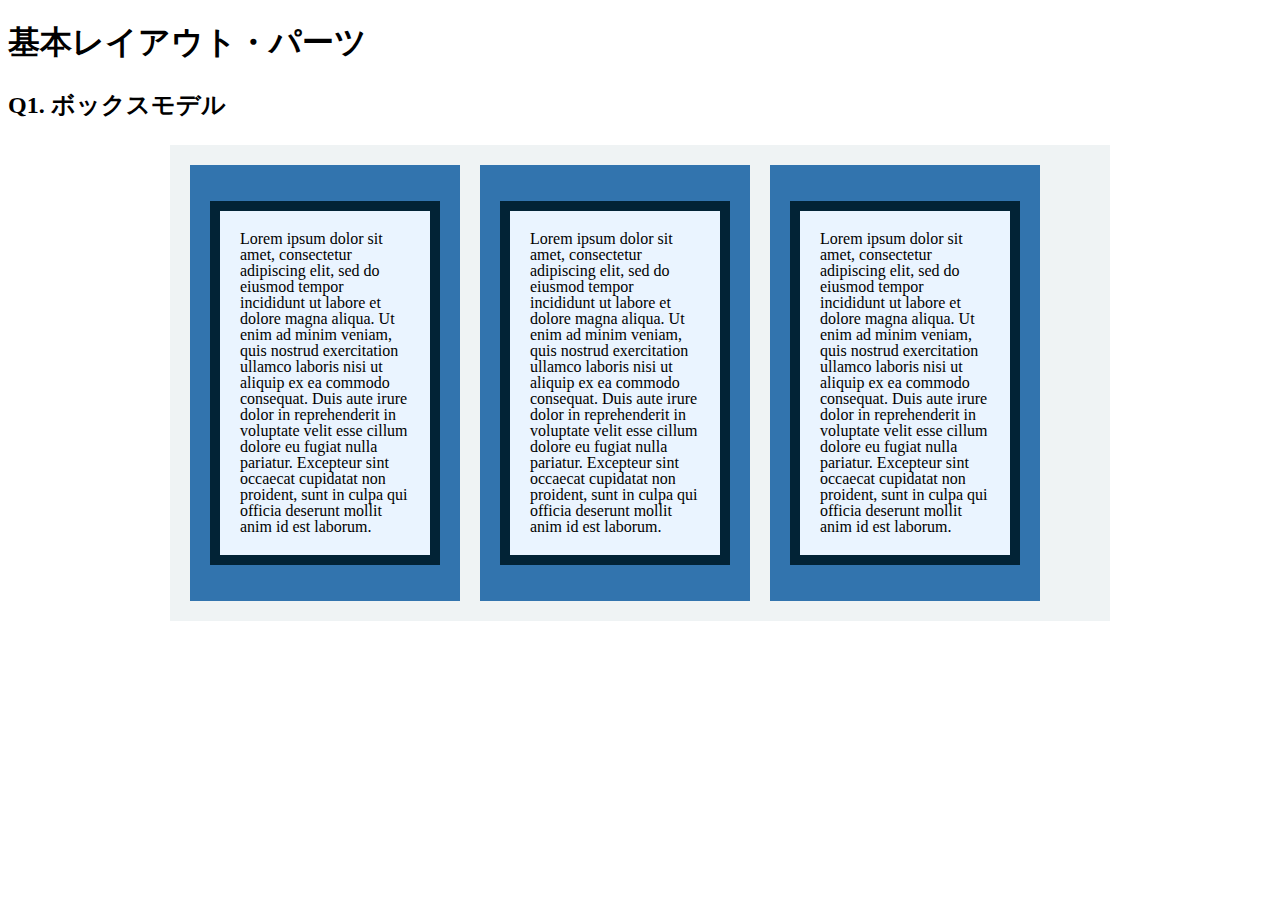
<file: layout_parts/q1/index.html>
<!DOCTYPE html>
<html>
  <head>
    <meta charset="utf-8">
    <meta http-equiv="X-UA-Compatible" content="IE=edge">
    <meta name="viewport" content="width=device-width, initial-scale=1.0, maximum-scale=1.0, user-scalable=no">
    <meta name="format-detection" content="telephone=no">
    <title>基本レイアウト・パーツ</title>
    <link rel="stylesheet" href="http://gizumo-inc.github.io/sample/front-lesson/layout_parts_new/assets/css/reset.css">
    <link rel="stylesheet" href="http://gizumo-inc.github.io/sample/front-lesson/layout_parts_new/assets/css/base.css">
    <link rel="stylesheet" href="css/style.css">
  </head>
  <body>
    <div class="wrapper">
      <h1 class="title">基本レイアウト・パーツ</h1>
      <h2 class="headline">
        <p class="headline__text">Q1. ボックスモデル</p>
      </h2>
      <div class="box">
        <!-- 回答はクラスq1の要素の中に書いてね -->
        <!-- すでについてるクラスにはstyleを指定しない。styleをつける場合は自分で新たにクラスをつけること -->
        <div class="q1 q1_content clearfix">
          <div class="q1_content_unit">
            <p class="q1_content_text">
              Lorem ipsum dolor sit
              amet, consectetur
              adipiscing elit, sed do
              eiusmod tempor
              incididunt ut labore et
              dolore magna aliqua. Ut
              enim ad minim veniam,
              quis nostrud
              exercitation ullamco
              laboris nisi ut aliquip ex
              ea commodo
              consequat. Duis aute
              irure dolor in
              reprehenderit in
              voluptate velit esse
              cillum dolore eu fugiat
              nulla pariatur.
              Excepteur sint occaecat
              cupidatat non proident,
              sunt in culpa qui officia
              deserunt mollit anim id
              est laborum.
            </p>
          </div>
          <div class="q1_content_unit">
            <p class="q1_content_text">
              Lorem ipsum dolor sit
              amet, consectetur
              adipiscing elit, sed do
              eiusmod tempor
              incididunt ut labore et
              dolore magna aliqua. Ut
              enim ad minim veniam,
              quis nostrud
              exercitation ullamco
              laboris nisi ut aliquip ex
              ea commodo
              consequat. Duis aute
              irure dolor in
              reprehenderit in
              voluptate velit esse
              cillum dolore eu fugiat
              nulla pariatur.
              Excepteur sint occaecat
              cupidatat non proident,
              sunt in culpa qui officia
              deserunt mollit anim id
              est laborum.
            </p>
          </div>
          <div class="q1_content_unit">
            <p class="q1_content_text">
              Lorem ipsum dolor sit
              amet, consectetur
              adipiscing elit, sed do
              eiusmod tempor
              incididunt ut labore et
              dolore magna aliqua. Ut
              enim ad minim veniam,
              quis nostrud
              exercitation ullamco
              laboris nisi ut aliquip ex
              ea commodo
              consequat. Duis aute
              irure dolor in
              reprehenderit in
              voluptate velit esse
              cillum dolore eu fugiat
              nulla pariatur.
              Excepteur sint occaecat
              cupidatat non proident,
              sunt in culpa qui officia
              deserunt mollit anim id
              est laborum.
            </p>
          </div>
        </div>
        <!-- 回答はクラスq1の要素の中に書いてね -->
      </div>
    </div>
  </body>
</html>
</file>
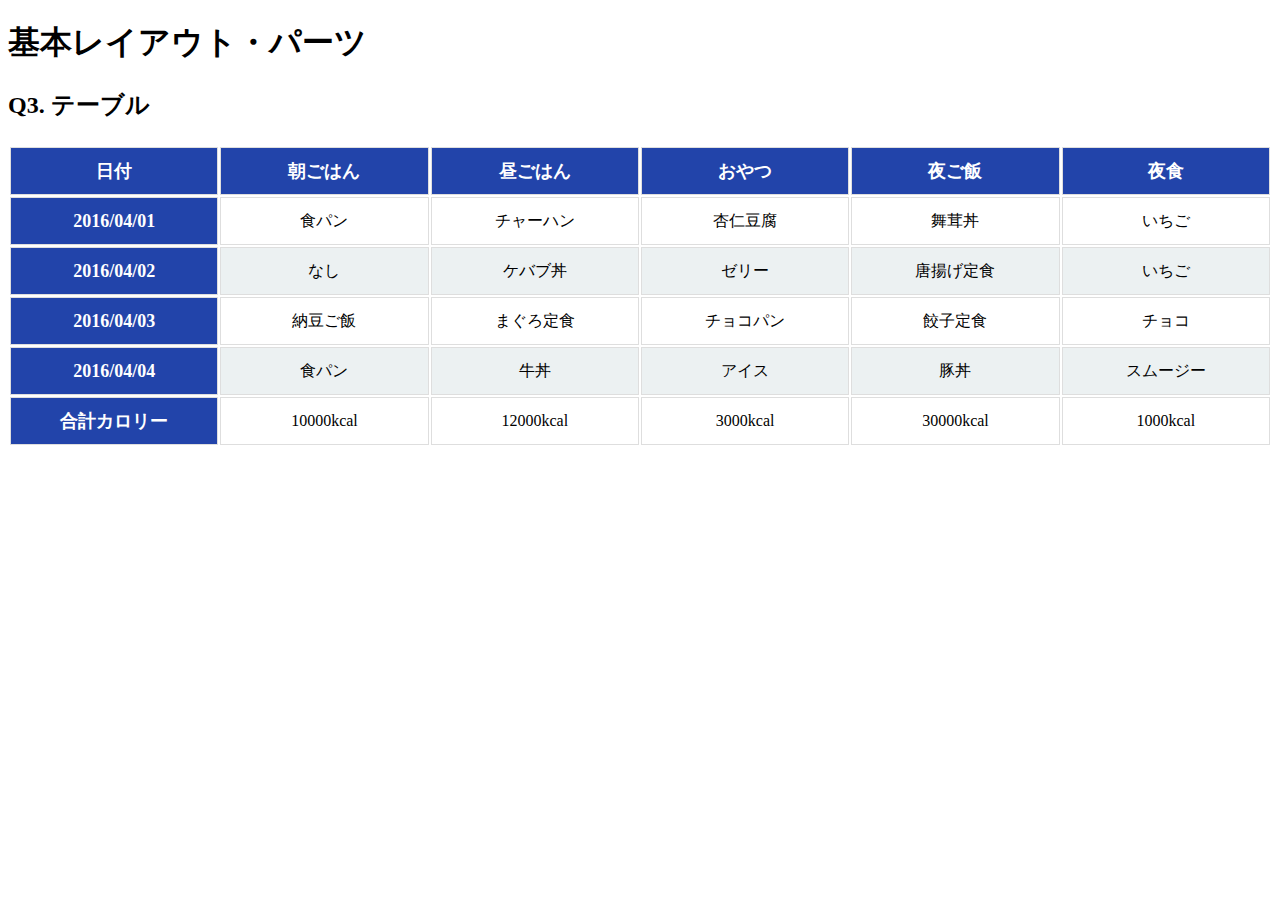
<file: layout_parts/q3/index.html>
<!DOCTYPE html>
<html>
  <head>
    <meta charset="utf-8">
    <meta http-equiv="X-UA-Compatible" content="IE=edge">
    <meta name="viewport" content="width=device-width, initial-scale=1.0, maximum-scale=1.0, user-scalable=no">
    <meta name="format-detection" content="telephone=no">
    <title>基本レイアウト・パーツ</title>
    <link rel="stylesheet" href="http://gizumo-inc.github.io/sample/front-lesson/layout_parts_new/assets/css/reset.css">
    <link rel="stylesheet" href="http://gizumo-inc.github.io/sample/front-lesson/layout_parts_new/assets/css/base.css">
    <link rel="stylesheet" href="css/style.css">
  </head>
  <body>
    <div class="wrapper">
      <h1 class="title">基本レイアウト・パーツ</h1>
      <h2 class="headline">
        <p class="headline__text">Q3. テーブル</p>
      </h2>
      <div class="box">
        <!-- 回答はクラスq3の要素の中に書いてね -->
        <!-- すでについてるクラスにはstyleを指定しない。styleをつける場合は自分で新たにクラスをつけること -->
        
        <div class="q3 q3_content">
          <table class="q3_content_table">
            <thead>
              <tr>
                <th>日付</th>
                <th>朝ごはん</th>
                <th>昼ごはん</th>
                <th>おやつ</th>
                <th>夜ご飯</th>
                <th>夜食</th>
              </tr>
            </thead>
            <tbody>
              <tr>
                <th>2016/04/01</th>
                <td>食パン</td>
                <td>チャーハン</td>
                <td>杏仁豆腐</td>
                <td>舞茸丼</td>
                <td>いちご</td>
              </tr>
              <tr>
                <th>2016/04/02</th>
                <td>なし</td>
                <td>ケバブ丼</td>
                <td>ゼリー</td>
                <td>唐揚げ定食</td>
                <td>いちご</td>
              </tr>
              <tr>
                <th>2016/04/03</th>
                <td>納豆ご飯</td>
                <td>まぐろ定食</td>
                <td>チョコパン</td>
                <td>餃子定食</td>
                <td>チョコ</td>
              </tr>
              <tr>
                <th>2016/04/04</th>
                <td>食パン</td>
                <td>牛丼</td>
                <td>アイス</td>
                <td>豚丼</td>
                <td>スムージー</td>
              </tr>
            </tbody>
            <tfoot>
              <tr>
                <th>合計カロリー</th>
                <td>10000kcal</td>
                <td>12000kcal</td>
                <td>3000kcal</td>
                <td>30000kcal</td>
                <td>1000kcal</td>
              </tr>
            </tfoot>
          </table>
        </div>

        <!-- 回答はクラスq3の要素の中に書いてね -->
      </div>
    </div>
  </body>
</html>
</file>
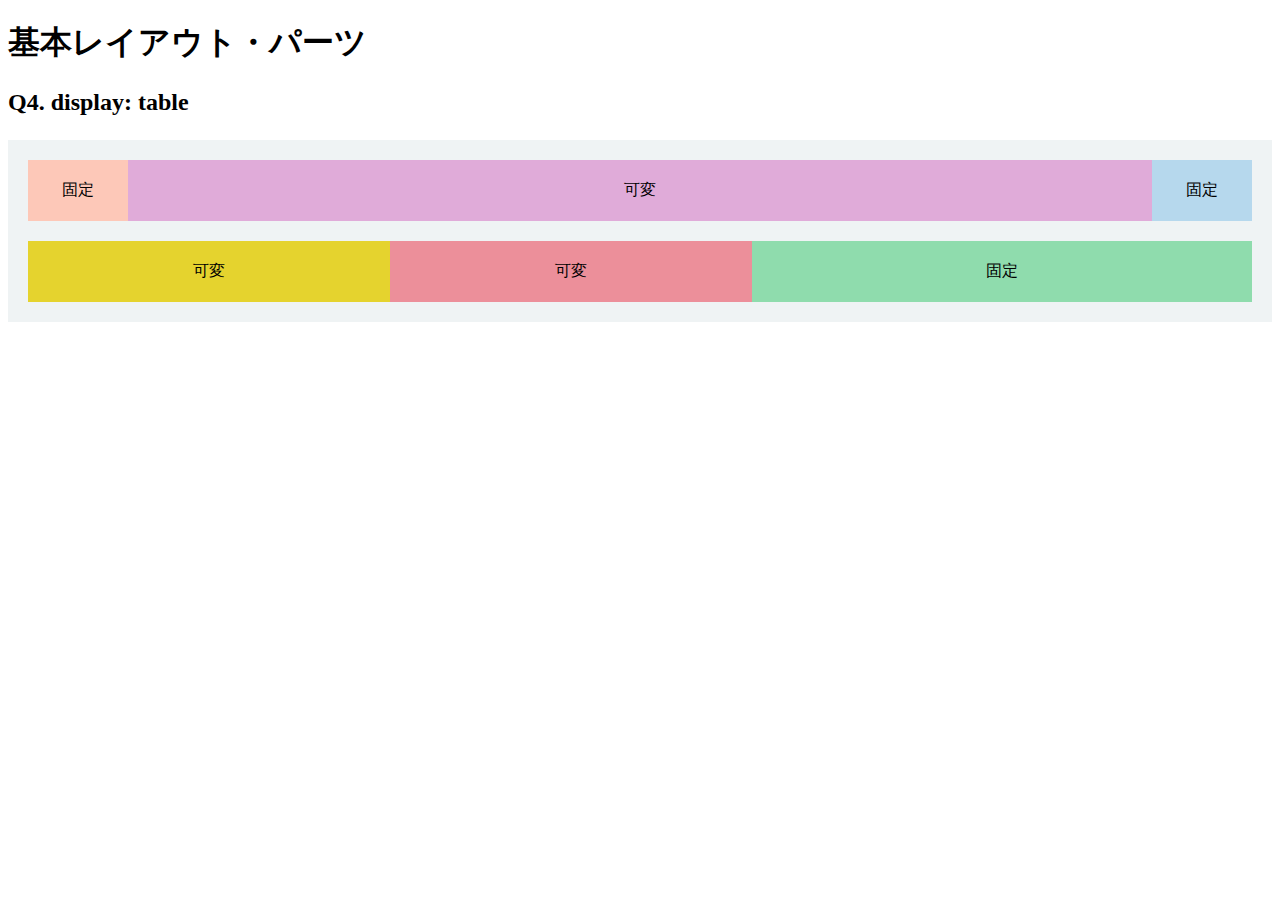
<file: layout_parts/q4/index.html>
<!DOCTYPE html>
<html>
  <head>
    <meta charset="utf-8">
    <meta http-equiv="X-UA-Compatible" content="IE=edge">
    <meta name="viewport" content="width=device-width, initial-scale=1.0, maximum-scale=1.0, user-scalable=no">
    <meta name="format-detection" content="telephone=no">
    <title>基本レイアウト・パーツ</title>
    <link rel="stylesheet" href="http://gizumo-inc.github.io/sample/front-lesson/layout_parts_new/assets/css/reset.css">
    <link rel="stylesheet" href="http://gizumo-inc.github.io/sample/front-lesson/layout_parts_new/assets/css/base.css">
    <link rel="stylesheet" href="css/style.css">
  </head>
  <body>
    <div class="wrapper">
      <h1 class="title">基本レイアウト・パーツ</h1>
      <h2 class="headline">
        <p class="headline__text">Q4. display: table</p>
      </h2>
      <div class="box">
        <!-- 回答はクラスq4の要素の中に書いてね -->
        <!-- すでについてるクラスにはstyleを指定しない。styleをつける場合は自分で新たにクラスをつけること -->
        <!-- 新たにタグは追加しなくてもできます。 -->
        <div class="q4 q4_content">
          <div class="table">
            <div class="pink color__common">固定</div>
            <div class="purple color__common">可変</div>
            <div class="blue color__common">固定</div>
          </div>
          <div class="table">
            <div class="yellow color__common">可変</div>
            <div class="red color__common">可変</div>
            <div class="green color__common">固定</div>
          </div>
        </div>
        <!-- 回答はクラスq4の要素の中に書いてね -->
      </div>
    </div>
  </body>
</html>
</file>
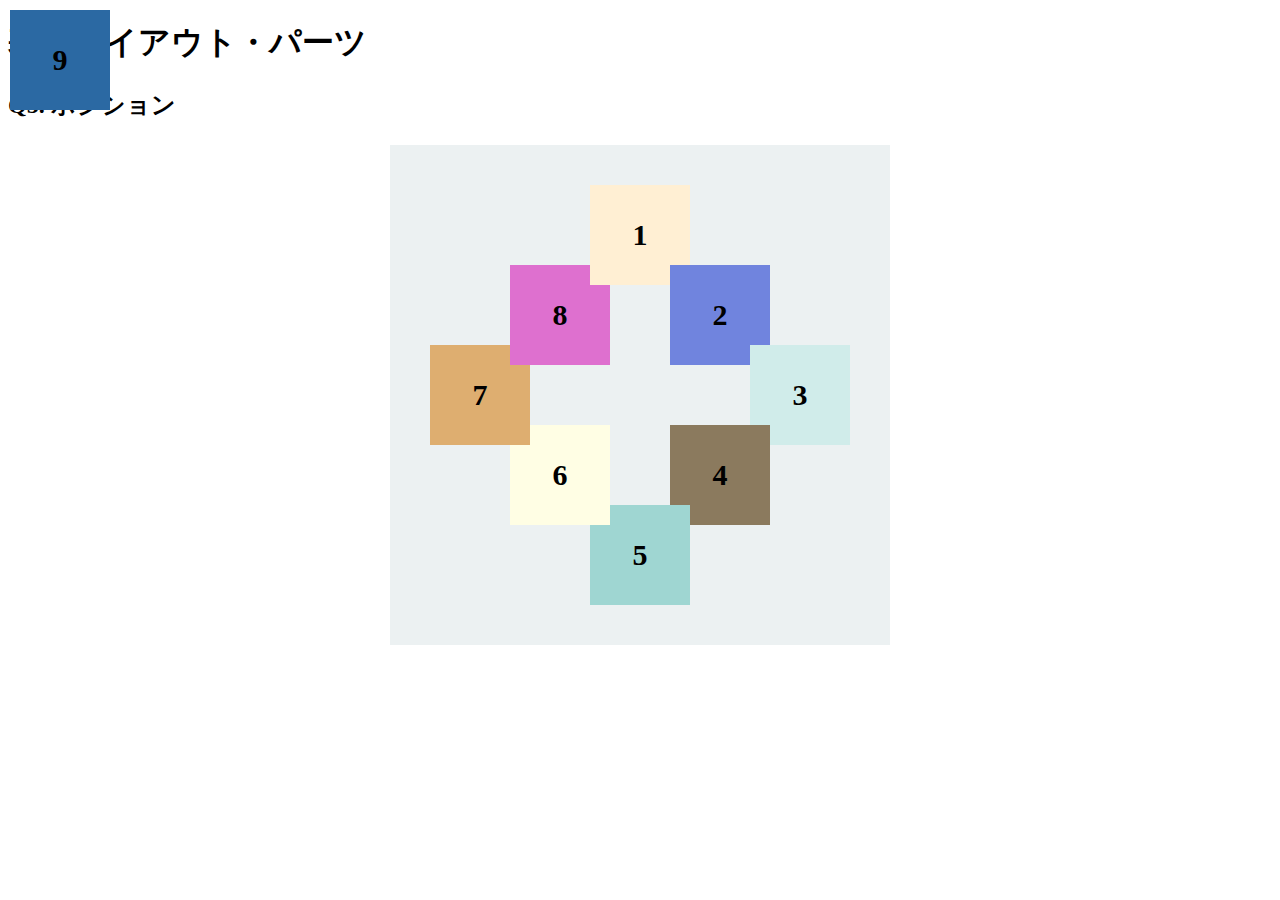
<file: layout_parts/q5/index.html>
<!DOCTYPE html>
<html>
  <head>
    <meta charset="utf-8">
    <meta http-equiv="X-UA-Compatible" content="IE=edge">
    <meta name="viewport" content="width=device-width, initial-scale=1.0, maximum-scale=1.0, user-scalable=no">
    <meta name="format-detection" content="telephone=no">
    <title>基本レイアウト・パーツ</title>
    <link rel="stylesheet" href="http://gizumo-inc.github.io/sample/front-lesson/layout_parts_new/assets/css/reset.css">
    <link rel="stylesheet" href="http://gizumo-inc.github.io/sample/front-lesson/layout_parts_new/assets/css/base.css">
    <link rel="stylesheet" href="css/style.css">
  </head>
  <body>
    <div class="wrapper">
      <h1 class="title">基本レイアウト・パーツ</h1>
      <h2 class="headline">
        <p class="headline__text">Q5. ポジション</p>
      </h2>
      <div class="box">
        <!-- 回答はクラスq5の要素の中に書いてね -->
        <!-- すでについてるクラスにはstyleを指定しない。styleをつける場合は自分で新たにクラスをつけること -->
        <!-- 新たにタグは追加しなくてもできます。 -->
        <div class="q5 q5_content">
          <div class="eight number__common">8</div>
          <div class="five number__common">5</div>
          <div class="one number__common">1</div>
          <div class="seven number__common">7</div>
          <div class="four number__common">4</div>
          <div class="six number__common">6</div>
          <div class="two number__common">2</div>
          <div class="three number__common">3</div>
          <div class="nine number__common">9</div>
        </div>
        <!-- 回答はクラスq5の要素の中に書いてね -->
      </div>
    </div>
  </body>
</html>
</file>
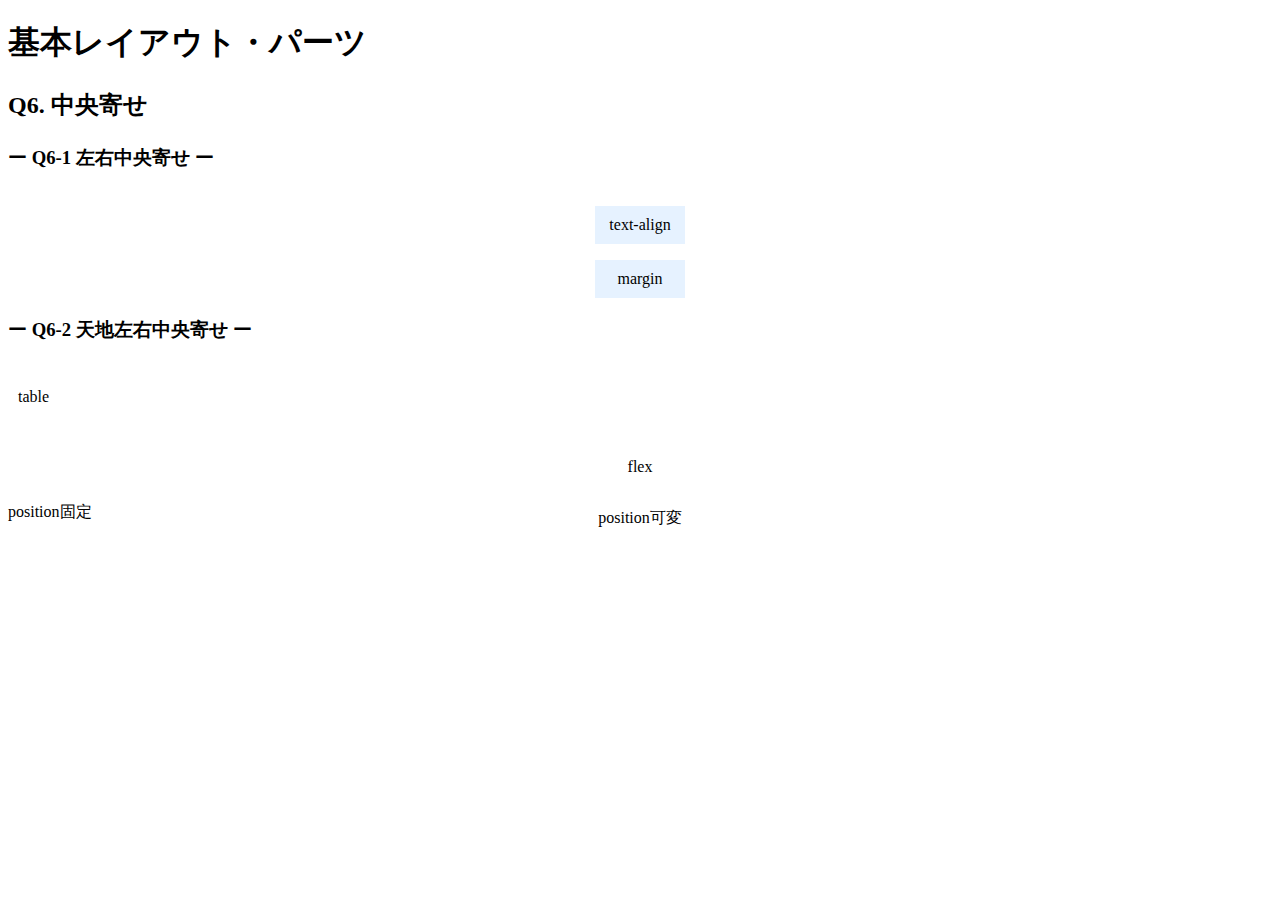
<file: layout_parts/q6/index.html>
<!DOCTYPE html>
<html>
  <head>
    <meta charset="utf-8">
    <meta http-equiv="X-UA-Compatible" content="IE=edge">
    <meta name="viewport" content="width=device-width, initial-scale=1.0, maximum-scale=1.0, user-scalable=no">
    <meta name="format-detection" content="telephone=no">
    <title>基本レイアウト・パーツ</title>
    <link rel="stylesheet" href="http://gizumo-inc.github.io/sample/front-lesson/layout_parts_new/assets/css/reset.css">
    <link rel="stylesheet" href="http://gizumo-inc.github.io/sample/front-lesson/layout_parts_new/assets/css/base.css">
    <link rel="stylesheet" href="css/style.css">
  </head>
  <body>
    <div class="wrapper">
      <h1 class="title">基本レイアウト・パーツ</h1>
      <h2 class="headline">
        <p class="headline__text">Q6. 中央寄せ</p>
      </h2>
      <div class="box">
        <div class="box__inner">
          <h3 class="box__headline">
            <p class="box__headline__text">ー Q6-1 左右中央寄せ ー</p>
          </h3>
          <div class="q6 q6--horizontal">
            <!-- Q6-1の回答はここに書いてね -->
            <!-- 新たにタグは追加しなくてもできます。 -->
            <div class="q6__box">
              <div class="q6__box__text-align">
                <p class="q6__box__text-align__p q6__box__common">text-align</p>
              </div>
            </div>
            <!-- Q6-1の回答はここに書いてね -->

            <!-- Q6-1の回答はここに書いてね -->
            <!-- 新たにタグは追加しなくてもできます。 -->
            <div class="q6__box">
              <p class="q6__box__margin q6__box__common">margin</p>
            </div>
            <!-- Q6-1の回答はここに書いてね -->
          </div>
        </div>

        <div class="box__inner">
          <h3 class="box__headline">
            <p class="box__headline__text">ー Q6-2 天地左右中央寄せ ー</p>
          </h3>
          <!-- Q6-2の回答はここに書いてね -->
          <!-- すでについてるクラスにはstyleを指定しない。styleをつける場合は自分で新たにクラスをつけること -->
          <!-- 新たにタグは追加しなくてもできます。 -->
          <div class="q6 q6--around q6--around--table">
            <div class="q6--around--table-cell">
              <p class="q6--around--table-cell-p q6--around--common">table</p>
            </div>
          </div>
          <!-- Q6-2の回答はここに書いてね -->

          <!-- Q6-2の回答はここに書いてね -->
          <!-- すでについてるクラスにはstyleを指定しない。styleをつける場合は自分で新たにクラスをつけること -->
          <!-- 新たにタグは追加しなくてもできます。 -->
          <div class="q6 q6--around q6--around--flex">
            <p class="q6--around--common">flex</p>
          </div>
          <!-- Q6-2の回答はここに書いてね -->

          <div class="q6 q6--position">
            <!-- Q6-2の回答はここに書いてね -->
            <!-- すでについてるクラスにはstyleを指定しない。styleをつける場合は自分で新たにクラスをつけること -->
            <!-- 新たにタグは追加しなくてもできます。 -->
            <div class="q6__box is-stable position-common">
              <p class="q6__box__inner position-stable-p">position固定</p>
            </div>
            <!-- Q6-2の回答はここに書いてね -->

            <!-- Q6-2の回答はここに書いてね -->
            <!-- すでについてるクラスにはstyleを指定しない。styleをつける場合は自分で新たにクラスをつけること -->
            <!-- 新たにタグは追加しなくてもできます。 -->
            <div class="q6__box is-flexible position-common">
              <p class="q6__box__inner position-flexible-p">position可変</p>
            </div>
            <!-- Q6-2の回答はここに書いてね -->
          </div>
        </div>
      </div>
    </div>
  </body>
</html>
</file>
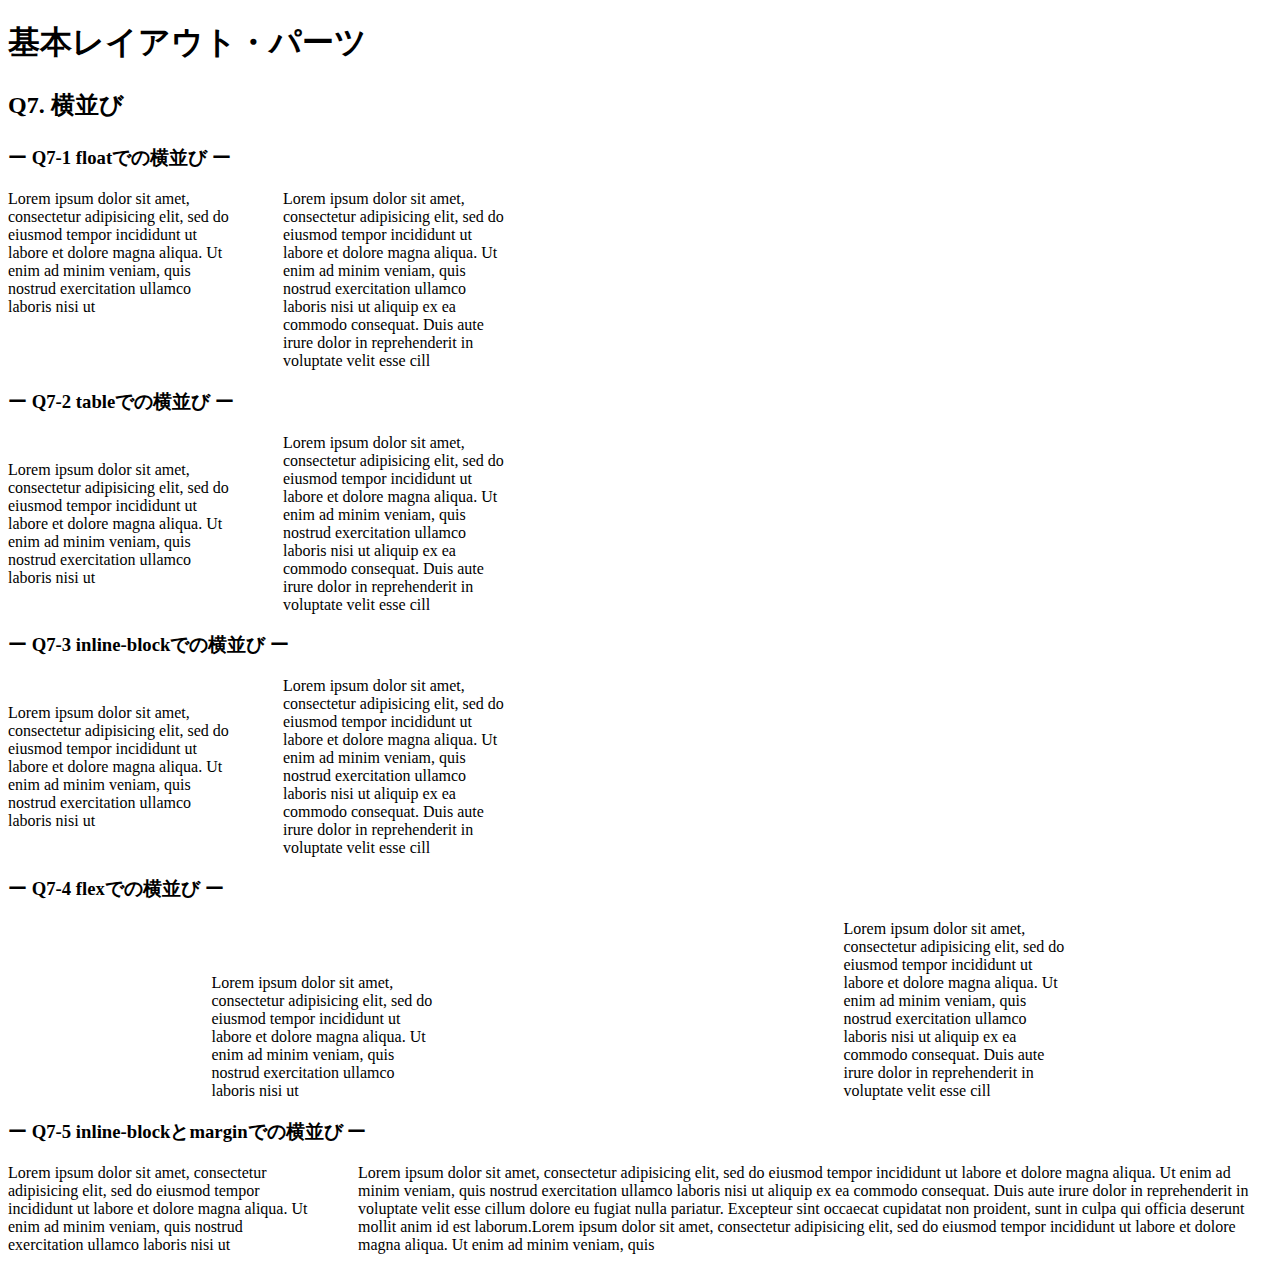
<file: layout_parts/q7/index.html>
<!DOCTYPE html>
<html>
  <head>
    <meta charset="utf-8">
    <meta http-equiv="X-UA-Compatible" content="IE=edge">
    <meta name="viewport" content="width=device-width, initial-scale=1.0, maximum-scale=1.0, user-scalable=no">
    <meta name="format-detection" content="telephone=no">
    <title>基本レイアウト・パーツ</title>
    <link rel="stylesheet" href="http://gizumo-inc.github.io/sample/front-lesson/layout_parts_new/assets/css/reset.css">
    <link rel="stylesheet" href="http://gizumo-inc.github.io/sample/front-lesson/layout_parts_new/assets/css/base.css">
    <link rel="stylesheet" href="css/style.css">
  </head>
  <body>
    <div class="wrapper">
      <h1 class="title">基本レイアウト・パーツ</h1>
      <h2 class="headline">
        <p class="headline__text">Q7. 横並び</p>
      </h2>
      <div class="box">
        <div class="box__inner">
          <h3 class="box__headline">
            <p class="box__headline__text">ー Q7-1 floatでの横並び ー</p>
          </h3>
          <!-- Q7の回答はここに書いてね -->
          <!-- すでについてるクラスにはstyleを指定しない。styleをつける場合は自分で新たにクラスをつけること -->
          <!-- 新たにタグは追加しなくてもできます。 -->
          <div class="q7 q7--float">
            <div class="q7__inner clearfix">
              <div class="q7__box float">
                Lorem ipsum dolor sit amet, consectetur adipisicing elit, sed do eiusmod tempor incididunt ut labore et dolore magna aliqua. Ut enim ad minim veniam, quis nostrud exercitation ullamco laboris nisi ut
              </div>
              <div class="q7__box float">
                Lorem ipsum dolor sit amet, consectetur adipisicing elit, sed do eiusmod tempor incididunt ut labore et dolore magna aliqua. Ut enim ad minim veniam, quis nostrud exercitation ullamco laboris nisi ut aliquip ex ea commodo consequat. Duis aute irure dolor in reprehenderit in voluptate velit esse cill
              </div>
            </div>
          </div>
          <!-- Q7の回答はここに書いてね -->
        </div>

        <div class="box__inner">
          <h3 class="box__headline">
            <p class="box__headline__text">ー Q7-2 tableでの横並び ー</p>
          </h3>
          <!-- Q7の回答はここに書いてね -->
          <!-- すでについてるクラスにはstyleを指定しない。styleをつける場合は自分で新たにクラスをつけること -->
          <!-- 新たにタグは追加しなくてもできます。 -->
          <div class="q7 q7--table">
            <div class="q7__inner table">
              <div class="q7__box table-cell">
                <div class="q7__box__text">
                  Lorem ipsum dolor sit amet, consectetur adipisicing elit, sed do eiusmod tempor incididunt ut labore et dolore magna aliqua. Ut enim ad minim veniam, quis nostrud exercitation ullamco laboris nisi ut
                </div>
              </div>
              <div class="q7__box table-cell">
                <div class="q7__box__text">
                  Lorem ipsum dolor sit amet, consectetur adipisicing elit, sed do eiusmod tempor incididunt ut labore et dolore magna aliqua. Ut enim ad minim veniam, quis nostrud exercitation ullamco laboris nisi ut aliquip ex ea commodo consequat. Duis aute irure dolor in reprehenderit in voluptate velit esse cill
                </div>
              </div>
            </div>
          </div>
          <!-- Q7の回答はここに書いてね -->
        </div>

        <div class="box__inner">
          <h3 class="box__headline">
            <p class="box__headline__text">ー Q7-3 inline-blockでの横並び ー</p>
          </h3>
          <!-- Q7の回答はここに書いてね -->
          <!-- すでについてるクラスにはstyleを指定しない。styleをつける場合は自分で新たにクラスをつけること -->
          <!-- 新たにタグは追加しなくてもできます。 -->
          <div class="q7 q7--inlineblock">
            <div class="q7__inner inline-block">
              <div class="q7__box inline-block__text">
                Lorem ipsum dolor sit amet, consectetur adipisicing elit, sed do eiusmod tempor incididunt ut labore et dolore magna aliqua. Ut enim ad minim veniam, quis nostrud exercitation ullamco laboris nisi ut
              </div>
              <div class="q7__box inline-block__text">
                Lorem ipsum dolor sit amet, consectetur adipisicing elit, sed do eiusmod tempor incididunt ut labore et dolore magna aliqua. Ut enim ad minim veniam, quis nostrud exercitation ullamco laboris nisi ut aliquip ex ea commodo consequat. Duis aute irure dolor in reprehenderit in voluptate velit esse cill
              </div>
            </div>
          </div>
          <!-- Q7の回答はここに書いてね -->
        </div>

        <div class="box__inner">
          <h3 class="box__headline">
            <p class="box__headline__text">ー Q7-4 flexでの横並び ー</p>
          </h3>
          <!-- Q7の回答はここに書いてね -->
          <!-- すでについてるクラスにはstyleを指定しない。styleをつける場合は自分で新たにクラスをつけること -->
          <!-- 新たにタグは追加しなくてもできます。 -->
          <div class="q7 q7--flex">
            <div class="q7__inner flex">
              <div class="q7__box flex__text">
                Lorem ipsum dolor sit amet, consectetur adipisicing elit, sed do eiusmod tempor incididunt ut labore et dolore magna aliqua. Ut enim ad minim veniam, quis nostrud exercitation ullamco laboris nisi ut
              </div>
              <div class="q7__box flex__text">
                Lorem ipsum dolor sit amet, consectetur adipisicing elit, sed do eiusmod tempor incididunt ut labore et dolore magna aliqua. Ut enim ad minim veniam, quis nostrud exercitation ullamco laboris nisi ut aliquip ex ea commodo consequat. Duis aute irure dolor in reprehenderit in voluptate velit esse cill
              </div>
            </div>
          </div>
          <!-- Q7の回答はここに書いてね -->
        </div>

        <div class="box__inner">
          <h3 class="box__headline">
            <p class="box__headline__text">ー Q7-5 inline-blockとmarginでの横並び ー</p>
          </h3>
          <!-- Q7の回答はここに書いてね -->
          <!-- すでについてるクラスにはstyleを指定しない。styleをつける場合は自分で新たにクラスをつけること -->
          <!-- 新たにタグは追加しなくてもできます。 -->
          <div class="q7 q7--margin">
            <div class="q7__inner is-full q7-5__inline-block">
              <div class="q7__box inline-block__common inline-block__left">
                <div class="q7__box__text left__text">
                  Lorem ipsum dolor sit amet, consectetur adipisicing elit, sed do eiusmod tempor incididunt ut labore et dolore magna aliqua. Ut enim ad minim veniam, quis nostrud exercitation ullamco laboris nisi ut
                </div>
              </div>
              <div class="q7__box inline-block__common inline-block__right">
                <div class="q7__box__text right__text">
                  Lorem ipsum dolor sit amet, consectetur adipisicing elit, sed do eiusmod tempor incididunt ut labore et dolore magna aliqua. Ut enim ad minim veniam, quis nostrud exercitation ullamco laboris nisi ut aliquip ex ea commodo consequat. Duis aute irure dolor in reprehenderit in voluptate velit esse cillum dolore eu fugiat nulla pariatur. Excepteur sint occaecat cupidatat non proident, sunt in culpa qui officia deserunt mollit anim id est laborum.Lorem ipsum dolor sit amet, consectetur adipisicing elit, sed do eiusmod tempor incididunt ut labore et dolore magna aliqua. Ut enim ad minim veniam, quis
                </div>
              </div>
            </div>
          </div>
          <!-- Q7の回答はここに書いてね -->
        </div>
      </div>
    </div>
  </body>
</html>
</file>
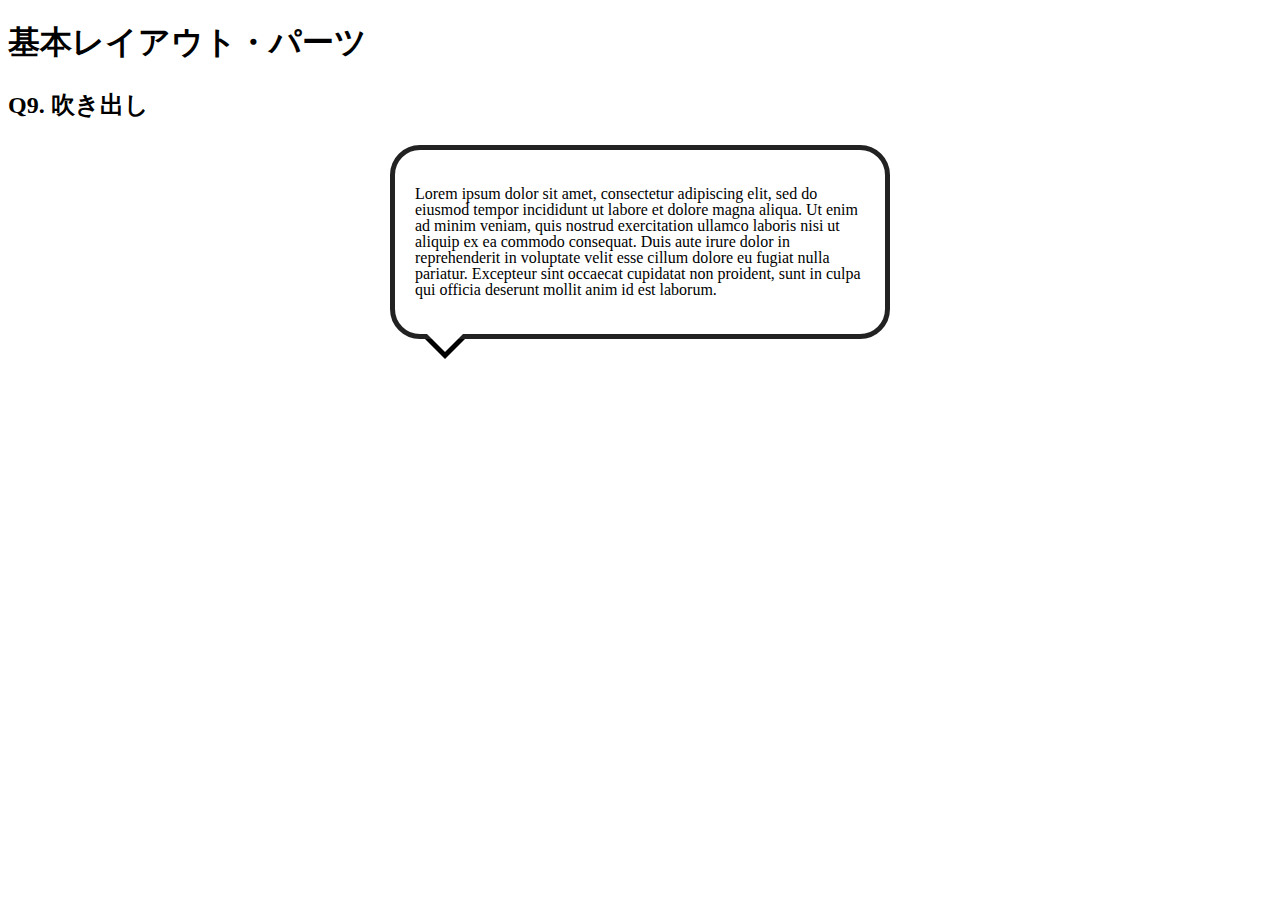
<file: layout_parts/q9/index.html>
<!DOCTYPE html>
<html>
  <head>
    <meta charset="utf-8">
    <meta http-equiv="X-UA-Compatible" content="IE=edge">
    <meta name="viewport" content="width=device-width, initial-scale=1.0, maximum-scale=1.0, user-scalable=no">
    <meta name="format-detection" content="telephone=no">
    <title>基本レイアウト・パーツ</title>
    <link rel="stylesheet" href="http://gizumo-inc.github.io/sample/front-lesson/layout_parts_new/assets/css/reset.css">
    <link rel="stylesheet" href="http://gizumo-inc.github.io/sample/front-lesson/layout_parts_new/assets/css/base.css">
    <link rel="stylesheet" href="css/style.css">
  </head>
  <body>
    <div class="wrapper">
      <h1 class="title">基本レイアウト・パーツ</h1>
      <h2 class="headline">
        <p class="headline__text">Q9. 吹き出し</p>
      </h2>
      <div class="box">
        <!-- 回答はクラスq9の要素の中に書いてね -->
        <!-- すでについてるクラスにはstyleを指定しない。styleをつける場合は自分で新たにクラスをつけること -->
        <div class="q9">
          <div class="speech-bubble">
            <p class="speech-bubble_text">
              Lorem ipsum dolor sit amet, consectetur adipiscing elit, sed do eiusmod tempor incididunt ut labore et dolore magna aliqua. Ut enim ad minim veniam, quis nostrud exercitation ullamco laboris nisi ut aliquip ex ea commodo consequat. Duis aute irure dolor in reprehenderit in voluptate velit esse cillum dolore eu fugiat nulla pariatur. Excepteur sint occaecat cupidatat non proident, sunt in culpa qui officia deserunt mollit anim id est laborum.
            </p>
          </div>
        </div>
        <!-- 回答はクラスq9の要素の中に書いてね -->
      </div>
    </div>
  </body>
</html>
</file>
<file: layout_parts/q1/css/style.css>
@charset "UTF-8";

/* 回答はここに書いてね */

.clearfix::after {
  content: "";
  display: block;
  clear: both;
}

.q1_content {
  background-color: #eff3f4;
  box-sizing: border-box;
  width: 940px;
  padding: 20px;
  margin: auto;
}

.q1_content_unit {
  background: #3274ae;
  padding: 20px;
  float: left;
  margin-left: 20px;
}

.q1_content_unit:first-child {
  margin-left: 0;
}

.q1_content_text {
  box-sizing: border-box;
  width: 230px;
  background: #eaf4ff;
  border: 10px solid;
  border-color: #022336;
  padding: 20px;
  font-size: 16px;
  line-height: 16px;
}

/* 回答はここに書いてね */
</file>
<file: layout_parts/q3/css/style.css>
@charset "UTF-8";

/* 回答はここに書いてね */

.q3_content_table {
  table-layout: fixed;
  width: 100%;
}

.q3_content_table th, td {
  border: solid #dedede 1px;
  padding: 10px;
  text-align: center;
}

.q3_content_table th {
  background: #2244aa;
  color: #fff;
  font-size: 18px;
  line-height: 26px;
}

.q3_content_table td {
  color: #000;
  font-size: 16px;
  line-height: 22px;
}

.q3_content_table tbody tr:nth-child(2n) {
  background: #ecf1f2;
}

.q3_content_table tfoot {
  border-top: dashed #000 2px;
}

/* 回答はここに書いてね */
</file>
<file: layout_parts/q4/css/style.css>
@charset "UTF-8";

/* 回答はここに書いてね */

.q4_content {
  background-color: #eff3f4;
  padding: 20px;
}

.table {
  display: table;
  table-layout: fixed;
  width: 100%;
  margin-top: 20px;
}

.table:first-child {
  margin-top: 0;
}

.color__common {
  background-color: #fdc8b8;
  width: 100px;
  display: table-cell;
  text-align: center;
  padding: 20px 0;
}

.pink {
  background-color: #fdc8b8;
  width: 100px;
}

.purple {
  background-color: #e0abd9;
  width: 100%;
}

.blue {
  background-color: #b6d8ed;
  width: 100px;
}

.yellow {
  background-color: #e5d32e;
  width: 100%;
}

.red {
  background-color: #ec8f9a;
  width: 100%;
}

.green {
  background-color: #8fdcad;
  width: 500px;
}

/* 回答はここに書いてね */
</file>
<file: layout_parts/q5/css/style.css>
@charset "UTF-8";

/* 回答はここに書いてね */

.q5_content {
  background-color: #ECF1F2;
  width: 500px;
  height: 500px;
  position: relative;
  margin: auto;
}

.number__common {
  width: 100px;
  height: 100px;
  font-weight: bold;
  font-size: 30px;
  text-align: center;
  line-height: 100px;
}

.one {
  background-color: #ffefd3;
  position: absolute;
  top: 40px;
  left: 200px;
  z-index: 1;
}

.two {
  background-color: #7084de;
  position: absolute;
  top: 120px;
  left: 280px;
  z-index: 2;
}

.three {
  background-color: #d0ecea;
  position: absolute;
  top: 200px;
  left: 360px;
  z-index: 3;
}

.four {
  background-color: #8b7a5e;
  position: absolute;
  top: 280px;
  left: 280px;
  z-index: 4;
}

.five {
  background-color: #9fd6d2;
  position: absolute;
  top: 360px;
  left: 200px;
  z-index: 5;
}

.six {
  background-color: #fffee4;
  position: absolute;
  top: 280px;
  left: 120px;
  z-index: 6;
}

.seven {
  background-color: #deae70;
  position: absolute;
  top: 200px;
  left: 40px;
  z-index: 7;
}

.eight {
  background-color: #de70cf;
  position: absolute;
  top: 120px;
  left: 120px;
  z-index: 8;
}

.nine {
  background-color: #2b69a3;
  position: fixed;
  top: 10px;
  left: 10px;
}

.eight::after {
  position: absolute;
  content: "";
  background-color: #ffefd3;
  width: 20px;
  height: 20px;
  top: 0;
  left: 80px;
}

/* 回答はここに書いてね */
</file>
<file: layout_parts/q6/css/style.css>
@charset "UTF-8";

/* 回答はここに書いてね */

.q6__box__common {
  width: 90px;
  background-color: #e6f2ff;
  padding: 10px 0;
}

.q6__box__text-align {
  text-align: center;
}

.q6__box__text-align__p {
  display: inline-block;
}

.q6__box__margin {
  text-align: center;
  margin: 0 auto;
}

.q6--around--common {
  background-color: #fff;
  padding: 10px;
}

.q6--around--table {
  display: table;
  text-align: center;
}

.q6--around--table-cell {
  display: table-cell;
  vertical-align: middle;
}

.q6--around--table-cell-p {
  display: inline-block;
}

.q6--around--flex {
  display: flex;
  justify-content: center;
  align-items: center;
}

.position-common {
  position: relative;
}

.position-stable-p {
  position: absolute;
  top: 0;
  right: 0;
  bottom: 0;
  left: 0;
  margin: auto;
}

.position-flexible-p {
  position: absolute;
  top: 50%;
  left: 50%;
  transform: translateY(-50%) translateX(-50%);
}

/* 回答はここに書いてね */
</file>
<file: layout_parts/q7/css/style.css>
@charset "UTF-8";

/* 回答はここに書いてね */

.clearfix::after {
  content: "";
  display: block;
  clear: both;
}

.float {
  box-sizing: border-box;
  width: 225px;
  float: left;
  font-size: 16px;
  margin-left: 50px;
}

.float:first-child {
  margin-left: 0;
}

.table {
  display: table;
  font-size: 16px;
}

.table-cell {
  display: table-cell;
  width: 225px;
  padding-left: 50px;
  vertical-align: middle;
}

.table-cell:first-child {
  padding-left: 0;
}

.inline-block {
  font-size: 0;
}

.inline-block__text {
  display: inline-block;
  box-sizing: border-box;
  width: 225px;
  font-size: 16px;
  margin-left: 50px;
  vertical-align: middle;
}

.inline-block__text:first-child {
  margin-left: 0;
}

.flex {
  display: flex;
}

.flex__text {
  box-sizing: border-box;
  width: 225px;
  margin: auto auto 0 auto;
}

.q7-5__inline-block {
  font-size: 0;
}

.inline-block__common {
  display: inline-block;
  box-sizing: border-box;
  font-size: 16px;
  vertical-align: top;
}

.inline-block__left {
  width: 300px;
}

.inline-block__right {
  width: 100%;
  margin-left: -300px;
  padding-left: 350px;
  box-sizing: border-box;
}

/* 回答はここに書いてね */
</file>
<file: layout_parts/q9/css/style.css>
@charset "UTF-8";

/* 回答はここに書いてね */

.speech-bubble {
  position: relative;
  margin: 0 auto;
  box-sizing: border-box;
  width: 500px;
  padding: 20px;
  border: 5px solid #222;
  border-radius: 30px;
}

.speech-bubble:before {
  content: "";
  position: absolute;
  bottom: -45px;
  left: 30px;
  border: 20px solid transparent;
  border-top: 20px solid #000;
  z-index: 1;
}

.speech-bubble:after {
  content: "";
  position: absolute;
  bottom: -38px;
  left: 30px;
  border: 20px solid transparent;
  border-top: 20px solid #fff;
  z-index: 2;
}

.speech-bubble_text {
  font-size: 16px;
  line-height: 16px;
}

/* 回答はここに書いてね */
</file>
